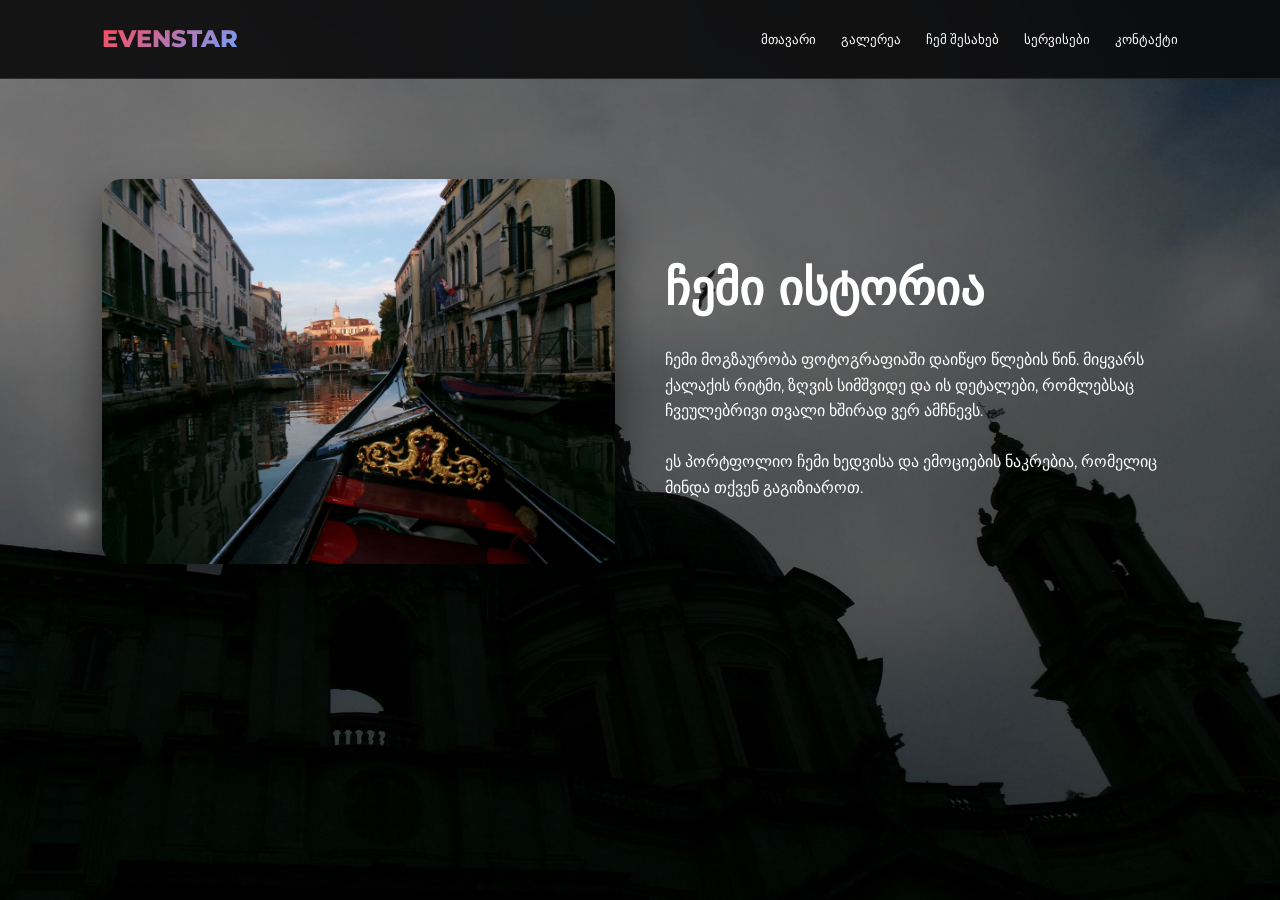
<file: about.html>
<!DOCTYPE html>
<html lang="ka">
<head>
    <meta charset="UTF-8">
    <title>About Me</title>
    <link rel="stylesheet" href="style.css">
</head>
<body>
    <header class="header">
        <div class="logo">EVENSTAR</div>
        <nav><ul class="nav__list">
            <li><a href="index.html" class="nav__link">მთავარი</a></li>
            <li><a href="gallery.html" class="nav__link">გალერეა</a></li>
            <li><a href="about.html" class="nav__link">ჩემ შესახებ</a></li>
            <li><a href="services.html" class="nav__link">სერვისები</a></li>
            <li><a href="contact.html" class="nav__link">კონტაქტი</a></li>
        </ul></nav>
    </header>

    <main style="padding: 100px 8%; display: flex; gap: 50px; align-items: center; flex-wrap: wrap;">
        <div style="flex: 1; min-width: 300px;">
            <img src="pht15.jpg" style="width: 100%; border-radius: 20px; box-shadow: 0 20px 40px rgba(0,0,0,0.5);">
        </div>
        <div style="flex: 1; min-width: 300px;">
            <h2 style="font-size: 3rem; margin-bottom: 20px;">ჩემი ისტორია</h2>
            <p>ჩემი მოგზაურობა ფოტოგრაფიაში დაიწყო წლების წინ. მიყვარს ქალაქის რიტმი, ზღვის სიმშვიდე და ის დეტალები, რომლებსაც ჩვეულებრივი თვალი ხშირად ვერ ამჩნევს.</p>
            <br>
            <p>ეს პორტფოლიო ჩემი ხედვისა და ემოციების ნაკრებია, რომელიც მინდა თქვენ გაგიზიაროთ.</p>
        </div>
    </main>
</body>
</html>
</file>
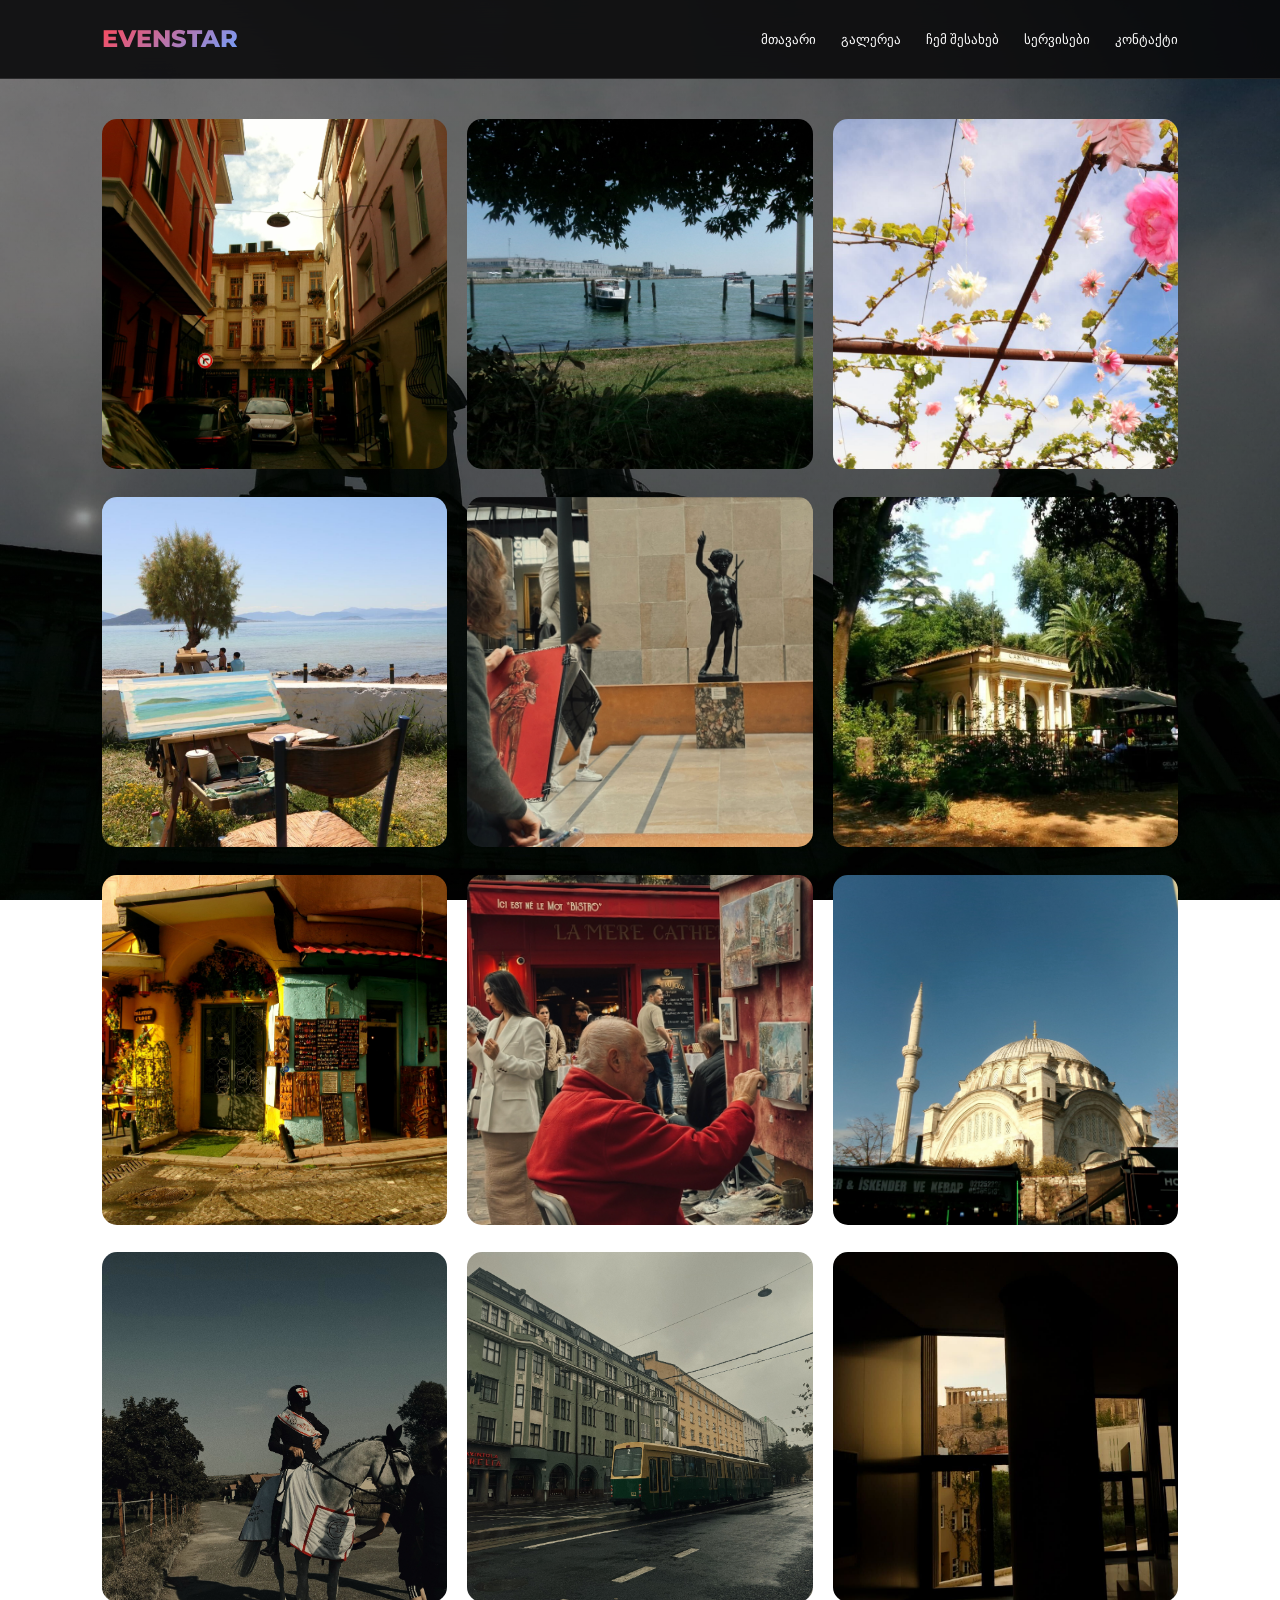
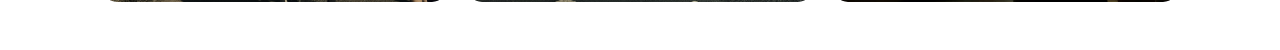
<file: gallery.html>
<!DOCTYPE html>
<html lang="ka">
<head>
    <meta charset="UTF-8">
    <title>Gallery</title>
    <link rel="stylesheet" href="style.css">
</head>
<body>
    <header class="header">
        <div class="logo">EVENSTAR</div>
        <nav><ul class="nav__list">
            <li><a href="index.html" class="nav__link">მთავარი</a></li>
            <li><a href="gallery.html" class="nav__link">გალერეა</a></li>
            <li><a href="about.html" class="nav__link">ჩემ შესახებ</a></li>
            <li><a href="services.html" class="nav__link">სერვისები</a></li>
            <li><a href="contact.html" class="nav__link">კონტაქტი</a></li>
        </ul></nav>
    </header>

    <section class="photo-grid">
        <div class="photo-item"><img src="pht3.jpg"></div>
        <div class="photo-item"><img src="pht4.jpg"></div>
        <div class="photo-item"><img src="pht5.jpg"></div>
        <div class="photo-item"><img src="pht6.jpg"></div>
        <div class="photo-item"><img src="pht7.jpg"></div>
        <div class="photo-item"><img src="pht8.jpg"></div>
        <div class="photo-item"><img src="pht9.jpg"></div>
        <div class="photo-item"><img src="pht10.jpg"></div>
        <div class="photo-item"><img src="pht11.jpg"></div>
        <div class="photo-item"><img src="pht12.jpg"></div>
        <div class="photo-item"><img src="pht13.jpg"></div>
        <div class="photo-item"><img src="pht14.jpg"></div>
    </section>
</body>
</html>
</file>
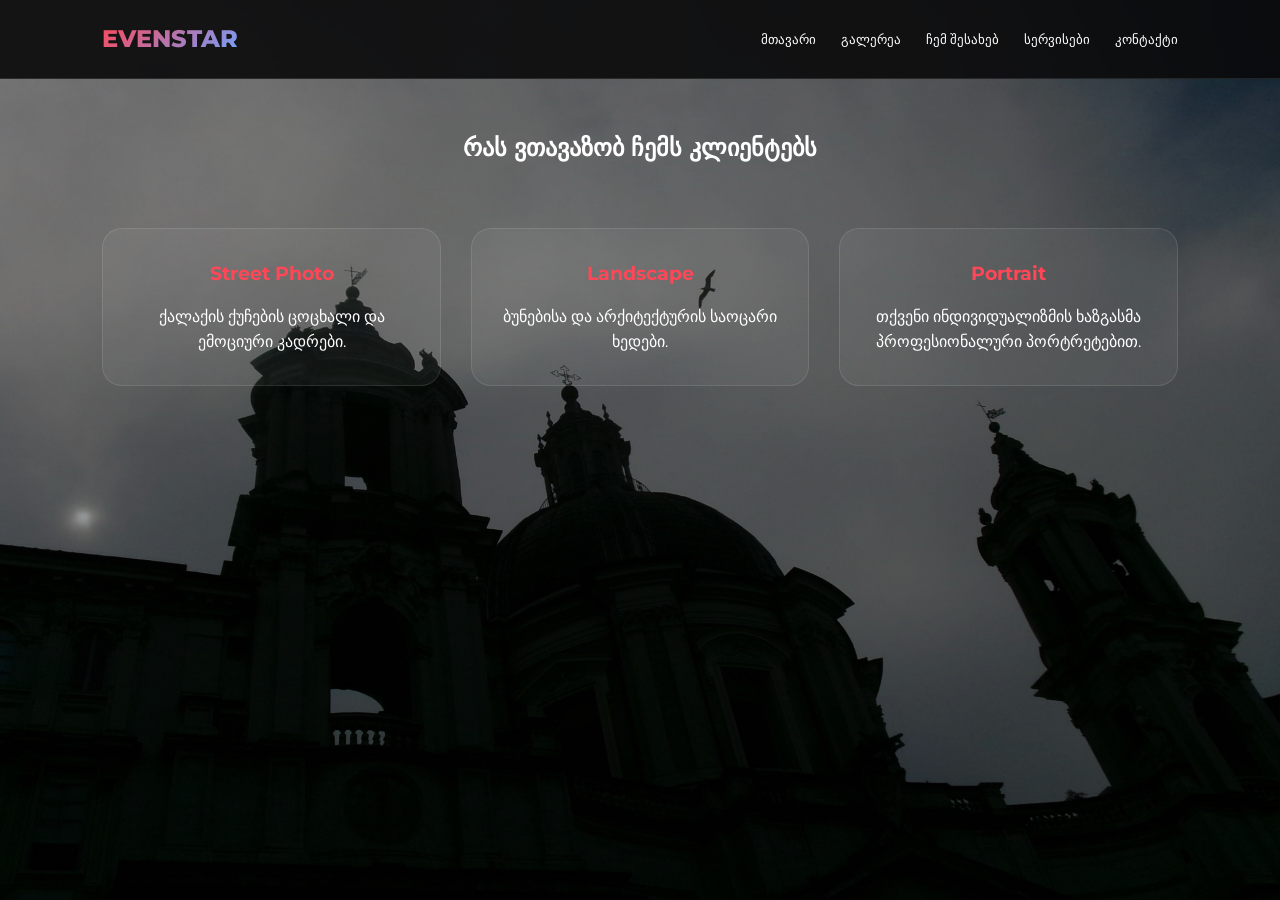
<file: services.html>
<!DOCTYPE html>
<html lang="ka">
<head>
    <meta charset="UTF-8">
    <title>Services</title>
    <link rel="stylesheet" href="style.css">
</head>
<body>
    <header class="header">
        <div class="logo">EVENSTAR</div>
        <nav><ul class="nav__list">
            <li><a href="index.html" class="nav__link">მთავარი</a></li>
            <li><a href="gallery.html" class="nav__link">გალერეა</a></li>
            <li><a href="about.html" class="nav__link">ჩემ შესახებ</a></li>
            <li><a href="services.html" class="nav__link">სერვისები</a></li>
            <li><a href="contact.html" class="nav__link">კონტაქტი</a></li>
        </ul></nav>
    </header>

    <div style="text-align: center; padding-top: 50px;">
        <h2>რას ვთავაზობ ჩემს კლიენტებს</h2>
    </div>

    <section class="container-grid">
        <div class="service-card">
            <h3>Street Photo</h3>
            <p>ქალაქის ქუჩების ცოცხალი და ემოციური კადრები.</p>
        </div>
        <div class="service-card">
            <h3>Landscape</h3>
            <p>ბუნებისა და არქიტექტურის საოცარი ხედები.</p>
        </div>
        <div class="service-card">
            <h3>Portrait</h3>
            <p>თქვენი ინდივიდუალიზმის ხაზგასმა პროფესიონალური პორტრეტებით.</p>
        </div>
    </section>
</body>
</html>
</file>
<file: style.css>
@import url('https://fonts.googleapis.com/css2?family=Montserrat:wght@300;500;800&display=swap');

:root {
    --primary: #ff4757;
    --glass: rgba(255, 255, 255, 0.05);
    --dark-bg: #0a0a0c;
    --text: #ffffff;
    --grad: linear-gradient(135deg, #ff4757 0%, #70a1ff 100%);
}

::selection {
    background-color: var(--primary);
    color: white;
}

* { 
    margin: 0; 
    padding: 0; 
    box-sizing: border-box; 
}

body {
    font-family: 'Montserrat', sans-serif;
    background: linear-gradient(rgba(0, 0, 0, 0.4), rgba(0, 0, 0, 0.4)), url('pht1.jpg');
    background-size: cover;
    background-position: center;
    background-attachment: fixed;
    color: var(--text);
    line-height: 1.6;
    min-height: 100vh;
}

.header {
    position: sticky;
    top: 0;
    z-index: 1000;
    padding: 20px 8%;
    display: flex;
    justify-content: space-between;
    align-items: center;
    background: rgba(10, 10, 12, 0.9);
    backdrop-filter: blur(15px);
    border-bottom: 1px solid rgba(255, 255, 255, 0.1);
}

.logo { 
    font-weight: 800; 
    font-size: 1.5rem; 
    background: var(--grad); 
    -webkit-background-clip: text; 
    -webkit-text-fill-color: transparent; 
}

.nav__list { 
    display: flex; 
    list-style: none; 
    gap: 25px; 
}

.nav__link {
    color: var(--text);
    text-decoration: none;
    font-weight: 300;
    font-size: 0.8rem;
    text-transform: uppercase;
    transition: 0.3s;
}

.nav__link:hover { 
    color: var(--primary); 
    transform: translateY(-2px); 
}

.hero {
    height: 60vh;
    display: flex;
    align-items: center;
    justify-content: center;
    text-align: center;
    background-size: cover;
    background-position: center;
    background-attachment: fixed;
}

.hero-home {
    background-image: linear-gradient(rgba(0,0,0,0.5), rgba(0,0,0,0.5)), url('p6.jpg');
}

.hero__content {
    background: rgba(0,0,0,0.6);
    padding: 40px;
    border-radius: 20px;
    backdrop-filter: blur(5px);
    animation: fadeIn 1.5s ease;
}

.container-grid {
    display: grid;
    grid-template-columns: repeat(auto-fit, minmax(300px, 1fr));
    gap: 30px;
    padding: 60px 8%;
}

.service-card {
    background: var(--glass);
    padding: 30px;
    border-radius: 20px;
    border: 1px solid rgba(255,255,255,0.1);
    text-align: center;
    transition: 0.4s;
}

.service-card:hover {
    background: rgba(255,255,255,0.1);
    transform: translateY(-10px);
}

.service-card h3 { 
    color: var(--primary); 
    margin-bottom: 15px; 
}

.photo-grid {
    display: grid;
    grid-template-columns: repeat(auto-fill, minmax(300px, 1fr));
    gap: 20px;
    padding: 40px 8%;
}

.photo-item img {
    width: 100%;
    height: 350px;
    object-fit: cover;
    border-radius: 15px;
    transition: 0.5s;
}

.photo-item:hover img { 
    transform: scale(1.05); 
    filter: saturate(1.2); 
}

.form-container { 
    max-width: 600px; 
    margin: 50px auto; 
    padding: 0 20px; 
}

fieldset { 
    border: 1px solid rgba(255,255,255,0.2); 
    padding: 30px; 
    border-radius: 15px; 
    background: var(--glass); 
}

legend { 
    padding: 0 15px; 
    color: var(--primary); 
    font-weight: 800; 
}

input, textarea, select {
    width: 100%;
    padding: 12px;
    margin: 15px 0;
    background: rgba(255,255,255,0.05);
    border: 1px solid rgba(255,255,255,0.1);
    color: white;
    border-radius: 8px;
}

button {
    background: var(--grad);
    color: white;
    padding: 15px 30px;
    border: none;
    border-radius: 50px;
    cursor: pointer;
    font-weight: 800;
    transition: 0.3s;
}

button:hover {
    transform: scale(1.05);
    box-shadow: 0 10px 20px rgba(255, 71, 87, 0.3);
}

@keyframes fadeIn { 
    from { opacity: 0; } 
    to { opacity: 1; } 
}

@media (max-width: 768px) { 
    .nav__list { display: none; } 
    .header { justify-content: center; }
}
</file>
